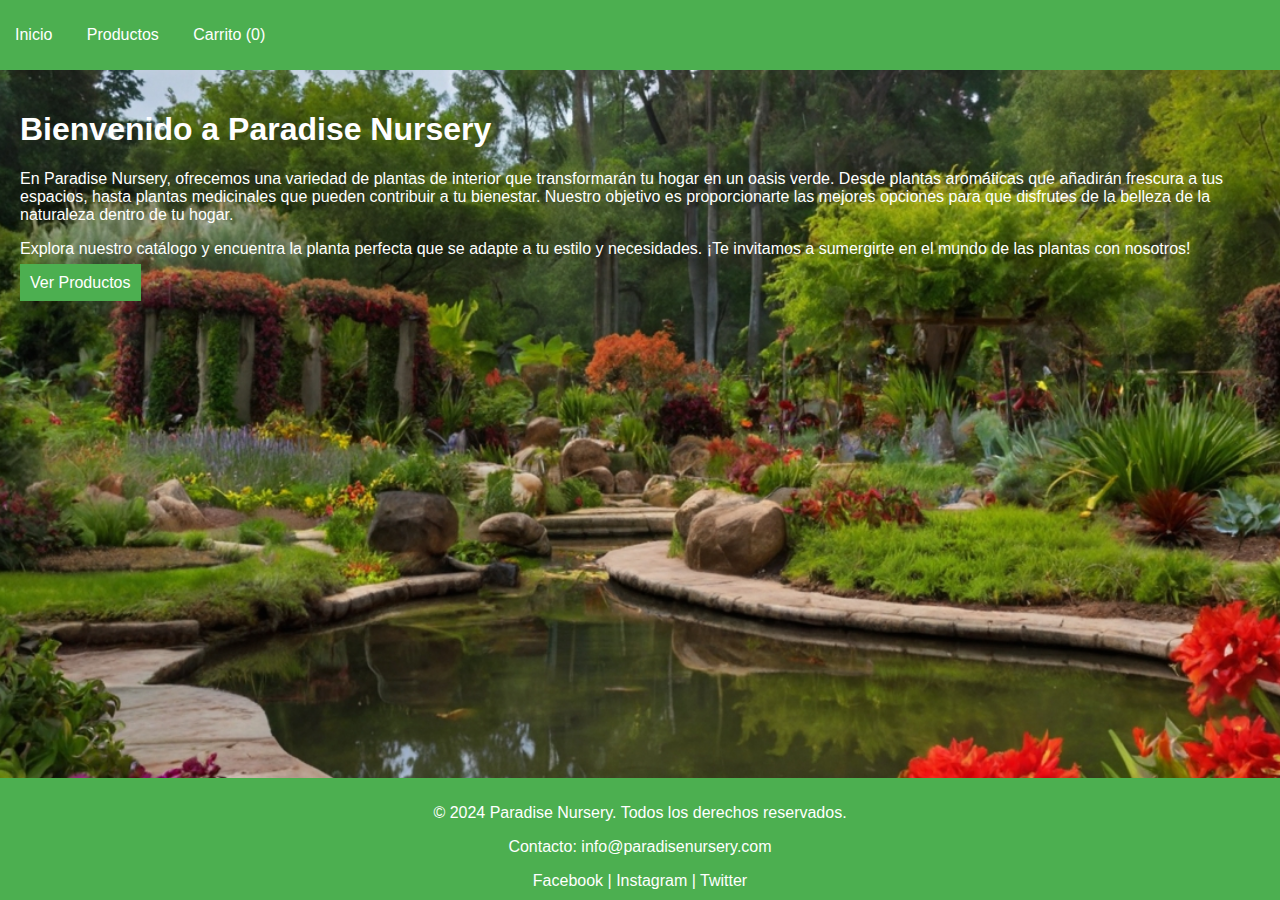
<file: index.html>
<!DOCTYPE html>
<html lang="es">
<head>
    <meta charset="UTF-8">
    <meta name="viewport" content="width=device-width, initial-scale=1.0">
    <title>Paradise Nursery</title>
    <link rel="stylesheet" href="styles.css">
</head>
<body>
    <header>
        <nav>
            <ul>
                <li><a href="index.html">Inicio</a></li>
                <li><a href="products.html">Productos</a></li>
                <li><a href="cart.html">Carrito (<span id="cart-count">0</span>)</a></li>
            </ul>
        </nav>
    </header>
    <main>
        <h1>Bienvenido a Paradise Nursery</h1>
        <p>En Paradise Nursery, ofrecemos una variedad de plantas de interior que transformarán tu hogar en un oasis verde. Desde plantas aromáticas que añadirán frescura a tus espacios, hasta plantas medicinales que pueden contribuir a tu bienestar. Nuestro objetivo es proporcionarte las mejores opciones para que disfrutes de la belleza de la naturaleza dentro de tu hogar.</p>
        <p>Explora nuestro catálogo y encuentra la planta perfecta que se adapte a tu estilo y necesidades. ¡Te invitamos a sumergirte en el mundo de las plantas con nosotros!</p>
        <a href="products.html" class="btn">Ver Productos</a>
    </main>

    <footer>
        <p>© 2024 Paradise Nursery. Todos los derechos reservados.</p>
        <p>Contacto: <a href="mailto:info@paradisenursery.com">info@paradisenursery.com</a></p>
        <div>
            <a href="#">Facebook</a> | 
            <a href="#">Instagram</a> | 
            <a href="#">Twitter</a>
        </div>
    </footer>

    <script src="script.js"></script>
</body>
</html>
</file>
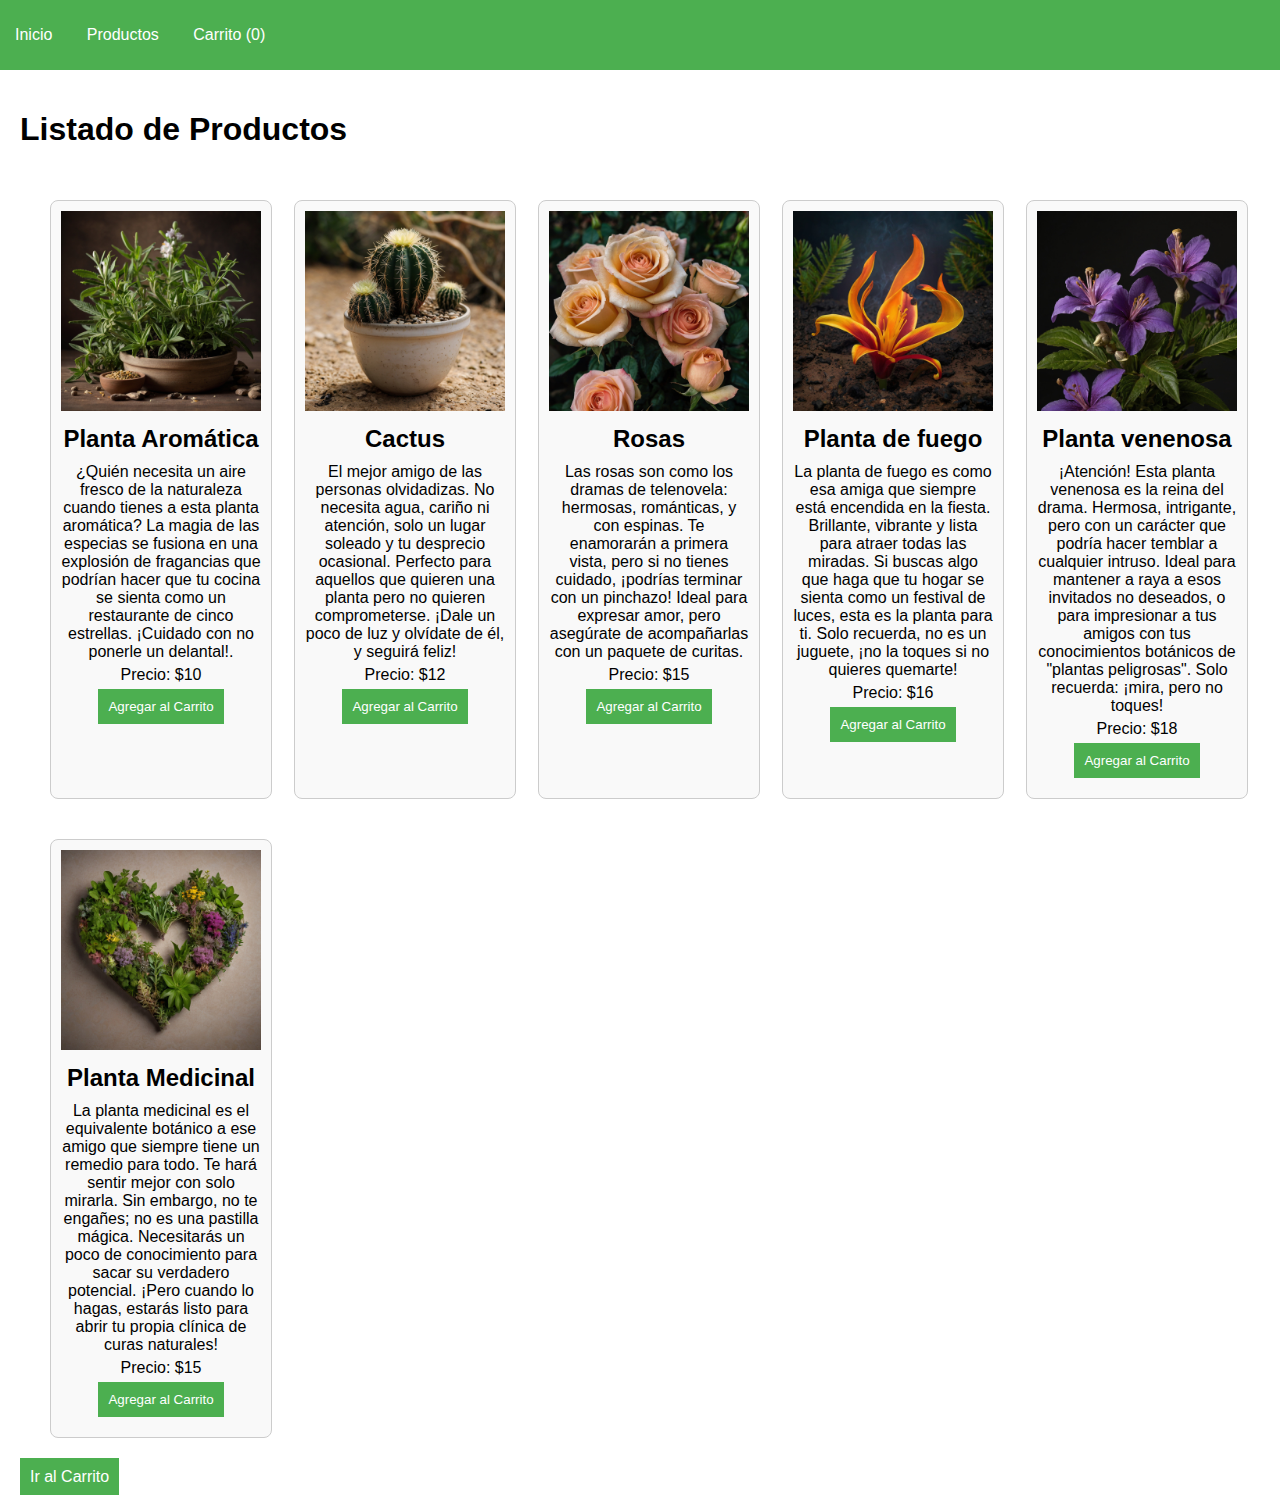
<file: products.html>
<!DOCTYPE html>
<html lang="es">

<head>
    <meta charset="UTF-8">
    <meta name="viewport" content="width=device-width, initial-scale=1.0">
    <title>Productos - Paradise Nursery</title>
    <link rel="stylesheet" href="styles2.css">
</head>

<body>
    <header>
        <nav>
            <ul>
                <li><a href="index.html">Inicio</a></li>
                <li><a href="products.html">Productos</a></li>
                <li><a href="cart.html">Carrito (<span id="cart-count">0</span>)</a></li>
            </ul>
        </nav>
    </header>
    <main>
        <h1>Listado de Productos</h1>
        <div class="product-list"></div> <!-- Asegúrate de que la lista de productos esté aquí -->
        <script>
            const products = [
                {
                    name: 'Planta Aromática',
                    description: '¿Quién necesita un aire fresco de la naturaleza cuando tienes a esta planta aromática? La magia de las especias se fusiona en una explosión de fragancias que podrían hacer que tu cocina se sienta como un restaurante de cinco estrellas. ¡Cuidado con no ponerle un delantal!.',
                    cost: 10,
                    image: 'images/aroma.jpg' // Ajusta la ruta según la ubicación de tus imágenes
                },
                {
                    name: 'Cactus',
                    description: 'El mejor amigo de las personas olvidadizas. No necesita agua, cariño ni atención, solo un lugar soleado y tu desprecio ocasional. Perfecto para aquellos que quieren una planta pero no quieren comprometerse. ¡Dale un poco de luz y olvídate de él, y seguirá feliz!',
                    cost: 12,
                    image: 'images/cactus.jpg' // Ajusta la ruta
                },
                {
                    name: 'Rosas',
                    description: 'Las rosas son como los dramas de telenovela: hermosas, románticas, y con espinas. Te enamorarán a primera vista, pero si no tienes cuidado, ¡podrías terminar con un pinchazo! Ideal para expresar amor, pero asegúrate de acompañarlas con un paquete de curitas.',
                    cost: 15,
                    image: 'images/rosas.jpg' // Ajusta la ruta
                },
                {
                    name: 'Planta de fuego',
                    description: 'La planta de fuego es como esa amiga que siempre está encendida en la fiesta. Brillante, vibrante y lista para atraer todas las miradas. Si buscas algo que haga que tu hogar se sienta como un festival de luces, esta es la planta para ti. Solo recuerda, no es un juguete, ¡no la toques si no quieres quemarte!',
                    cost: 16,
                    image: 'images/Fuego.jpg' // Ajusta la ruta
                },
                {
                    name: 'Planta venenosa',
                    description: '¡Atención! Esta planta venenosa es la reina del drama. Hermosa, intrigante, pero con un carácter que podría hacer temblar a cualquier intruso. Ideal para mantener a raya a esos invitados no deseados, o para impresionar a tus amigos con tus conocimientos botánicos de "plantas peligrosas". Solo recuerda: ¡mira, pero no toques!',
                    cost: 18,
                    image: 'images/veneno.jpg' // Ajusta la ruta
                },
                {
                    name: 'Planta Medicinal',
                    description: 'La planta medicinal es el equivalente botánico a ese amigo que siempre tiene un remedio para todo. Te hará sentir mejor con solo mirarla. Sin embargo, no te engañes; no es una pastilla mágica. Necesitarás un poco de conocimiento para sacar su verdadero potencial. ¡Pero cuando lo hagas, estarás listo para abrir tu propia clínica de curas naturales!',
                    cost: 15,
                    image: 'images/medicina.jpg' // Ajusta la ruta
                }
            ];

            const productList = document.querySelector('.product-list');

            products.forEach(product => {
                const card = document.createElement('div');
                card.className = 'product-card';
                card.innerHTML = `
                    <img src="${product.image}" alt="${product.name}">
                    <h2>${product.name}</h2>
                    <p>${product.description}</p>
                    <p>Precio: $${product.cost}</p>
                    <button onclick="addToCart()">Agregar al Carrito</button>
                `;
                productList.appendChild(card);
            });
        </script>

        <a href="cart.html" class="btn">Ir al Carrito</a>
    </main>
    <script src="script.js"></script>
</body>

</html>
</file>
<file: styles.css>
body {
    font-family: Arial, sans-serif;
    margin: 0;
    padding: 0;
    background-image: url(jardin.jpg);
    background-position: center center;
    background-repeat: no-repeat;
    background-size: cover;
    background-attachment: fixed;
}
html, body {
    height: 100%; /* Asegura que el body ocupe el 100% de la altura */
    margin: 0; /* Elimina márgenes */
    display: flex;
    flex-direction: column; /* Coloca los elementos en columna */
}
h1{
    color: white;
}
p{
    color: white;
}
main {
    flex: 1; /* Hace que el main ocupe el espacio disponible */
    padding: 20px;
}

footer {
    background-color: #4CAF50;
    color: white;
    text-align: center;
    padding: 10px 0;
}


header {
    background-color: #4CAF50;
    color: white;
    padding: 10px 0;
}

nav ul {
    list-style: none;
    padding: 0;
}

nav ul li {
    display: inline;
    margin: 0 15px;
}

nav a {
    color: white;
    text-decoration: none;
}

main {
    padding: 20px;
}

.product-list {
    display: flex;
    flex-wrap: wrap;
}

.product-card {
    border: 1px solid #ccc;
    margin: 10px;
    padding: 10px;
    width: 200px;
}

.btn {
    background-color: #4CAF50;
    color: white;
    padding: 10px;
    text-decoration: none;
}
footer {
    background-color: #4CAF50;
    color: white;
    text-align: center;
    padding: 10px 0;
    position: relative;
    bottom: 0;
    width: 100%;
}

footer a {
    color: white;
    text-decoration: none;
}
</file>
<file: styles2.css>
body {
    font-family: Arial, sans-serif;
    margin: 0;
    padding: 0;
}

header {
    background-color: #4CAF50;
    color: white;
    padding: 10px 0;
}

nav ul {
    list-style: none;
    padding: 0;
}

nav ul li {
    display: inline;
    margin: 0 15px;
}

nav a {
    color: white;
    text-decoration: none;
}

main {
    padding: 20px;
}

.product-list {
    display: flex;
    flex-wrap: wrap;
}

.product-card {
    border: 1px solid #ccc;
    margin: 10px;
    padding: 10px;
    width: 200px;
}

.btn {
    background-color: #4CAF50;
    color: white;
    padding: 10px;
    text-decoration: none;
}
footer {
    background-color: #4CAF50;
    color: white;
    text-align: center;
    padding: 10px 0;
    position: relative;
    bottom: 0;
    width: 100%;
}

footer a {
    color: white;
    text-decoration: none;
}
.product-list {
    display: grid;
    grid-template-columns: repeat(auto-fill, minmax(200px, 1fr)); /* Columna responsiva */
    gap: 20px; /* Espacio entre tarjetas */
    padding: 20px; /* Espacio alrededor de la cuadrícula */
}

.product-card {
    border: 1px solid #ccc; /* Borde de la tarjeta */
    border-radius: 8px; /* Bordes redondeados */
    overflow: hidden; /* Oculta partes que sobresalen */
    text-align: center; /* Centra el texto */
    background-color: #f9f9f9; /* Fondo claro */
}

.product-card img {
    width: 100%; /* Ajusta la imagen al ancho del contenedor */
    height: auto; /* Mantiene la proporción de la imagen */
}

.product-card h2 {
    margin: 10px 0; /* Margen alrededor del título */
}

.product-card p {
    margin: 5px 0; /* Margen alrededor de la descripción y precio */
}

.product-card button {
    background-color: #4CAF50; /* Color de fondo del botón */
    color: white; /* Color del texto del botón */
    border: none; /* Sin borde */
    padding: 10px; /* Espaciado interno */
    cursor: pointer; /* Cambia el cursor al pasar por encima */
    margin-bottom: 10px; /* Margen inferior */
}

.product-card button:hover {
    background-color: #45a049; /* Color al pasar el mouse */
}
</file>
